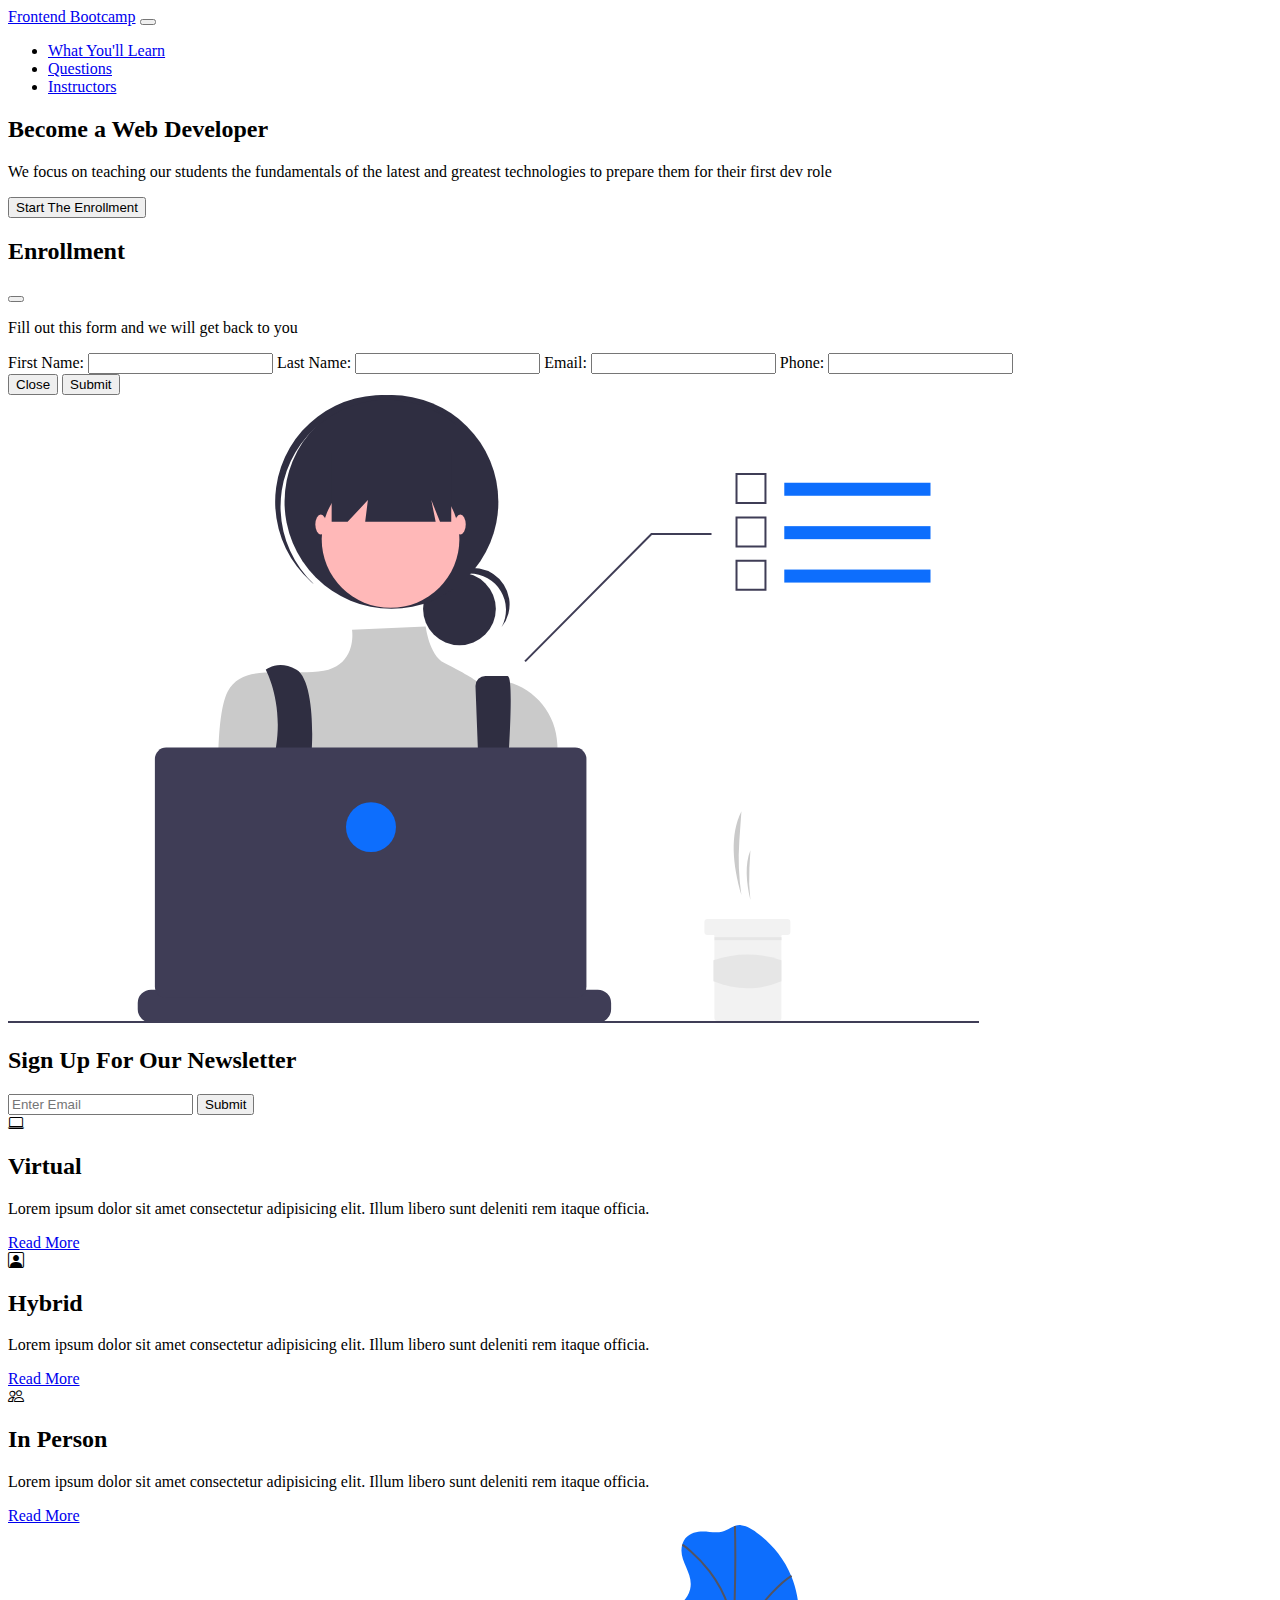
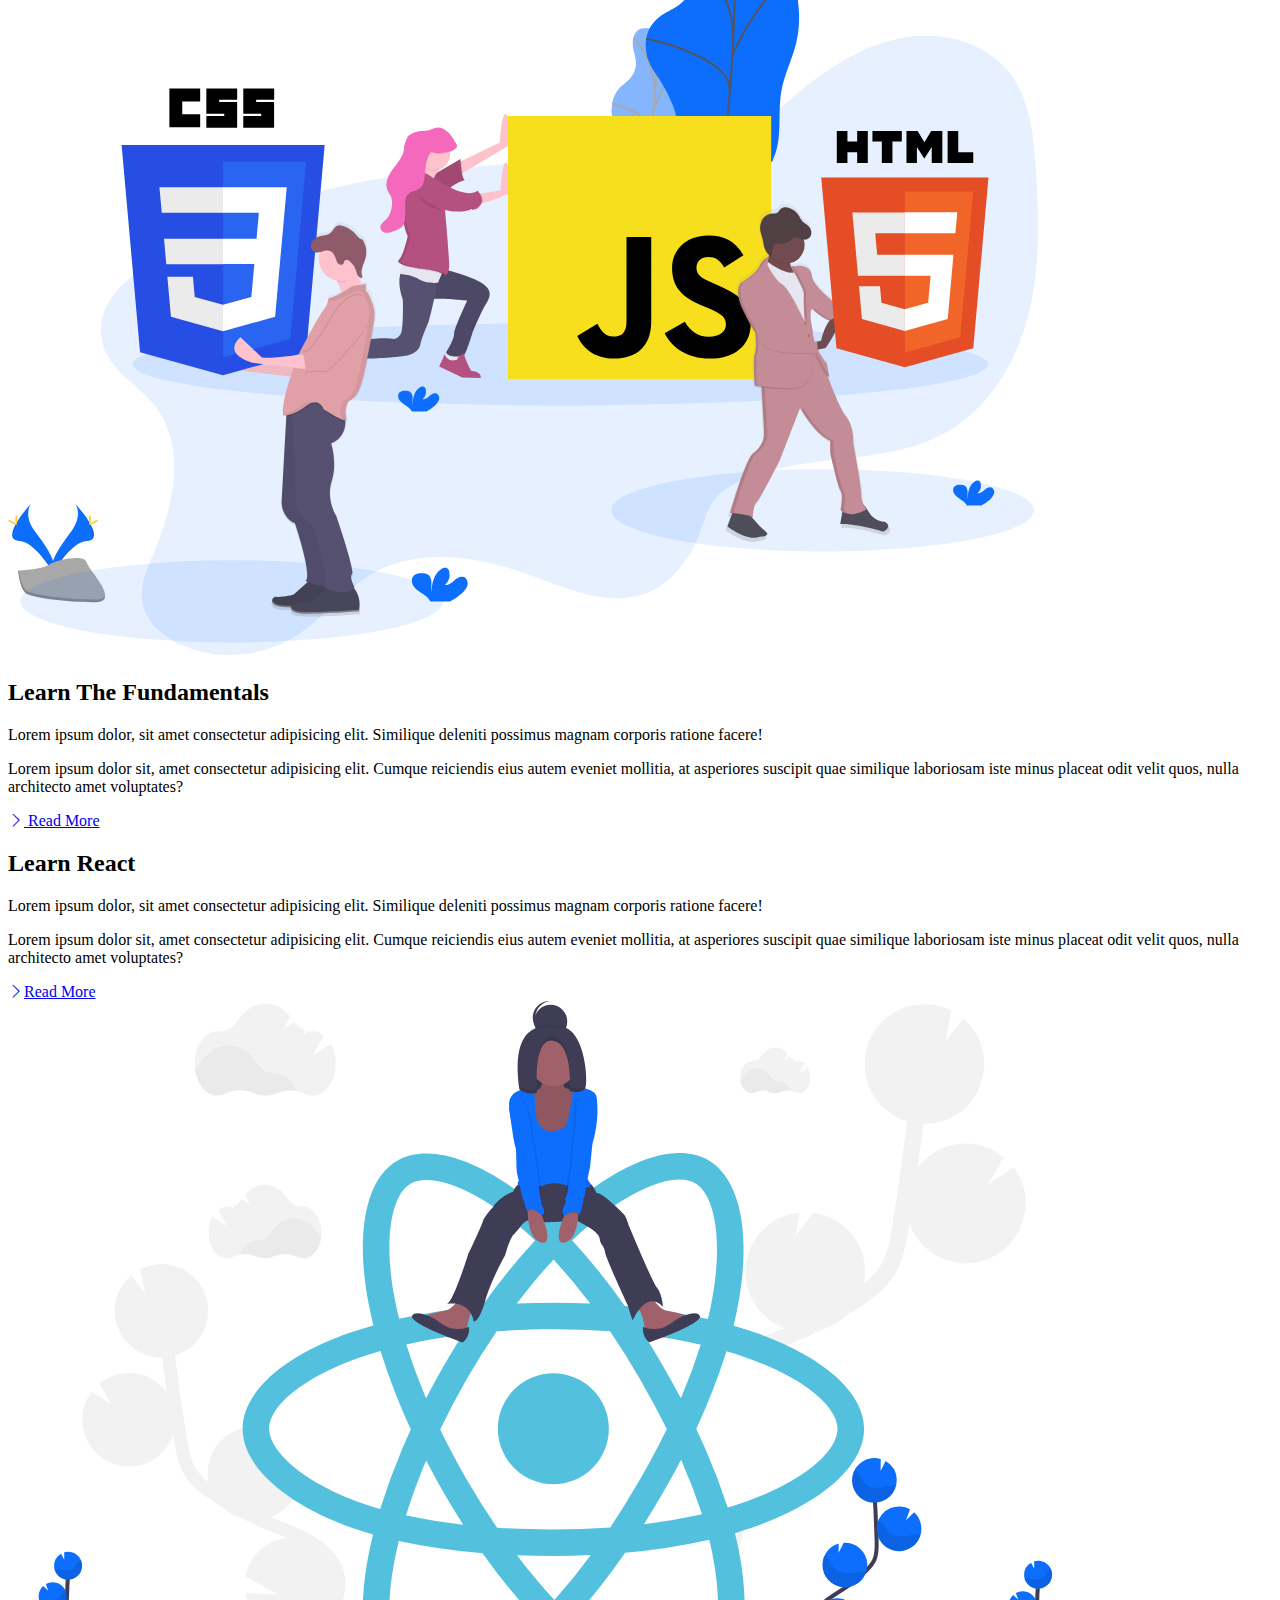
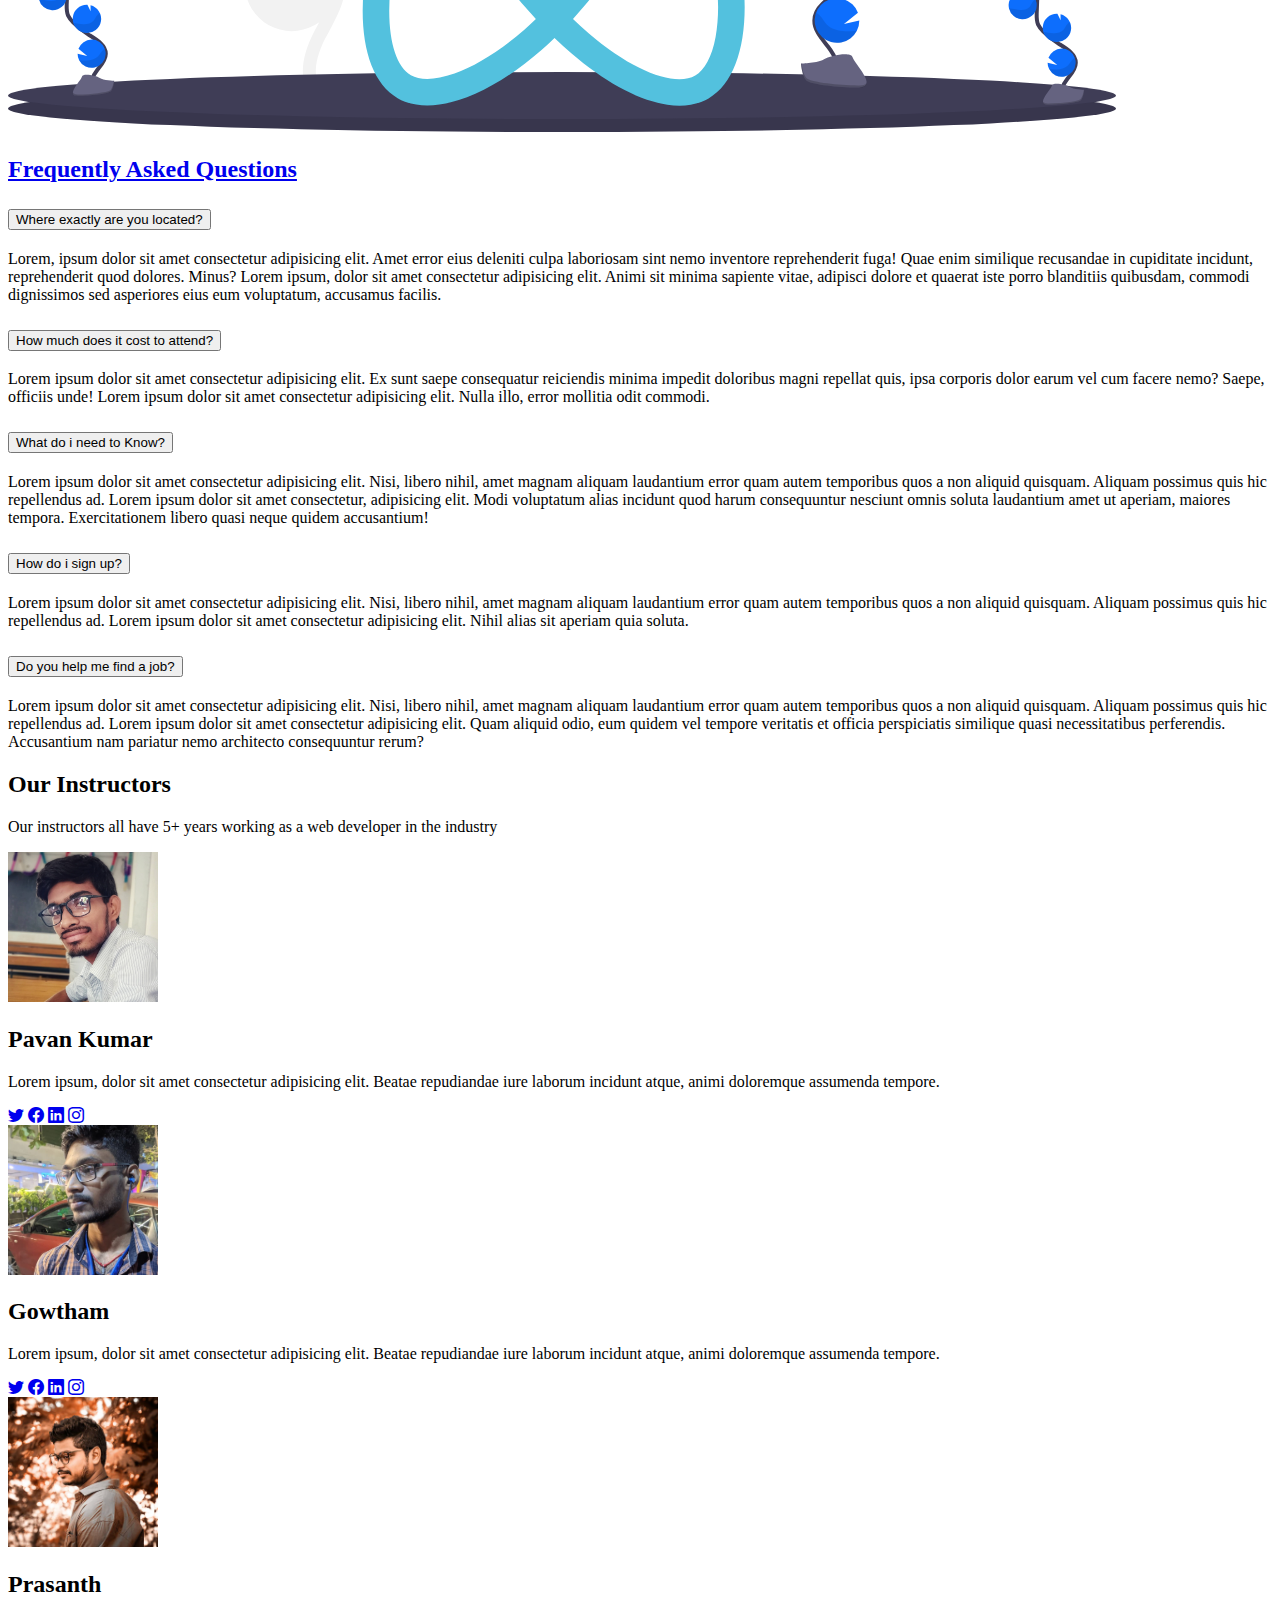
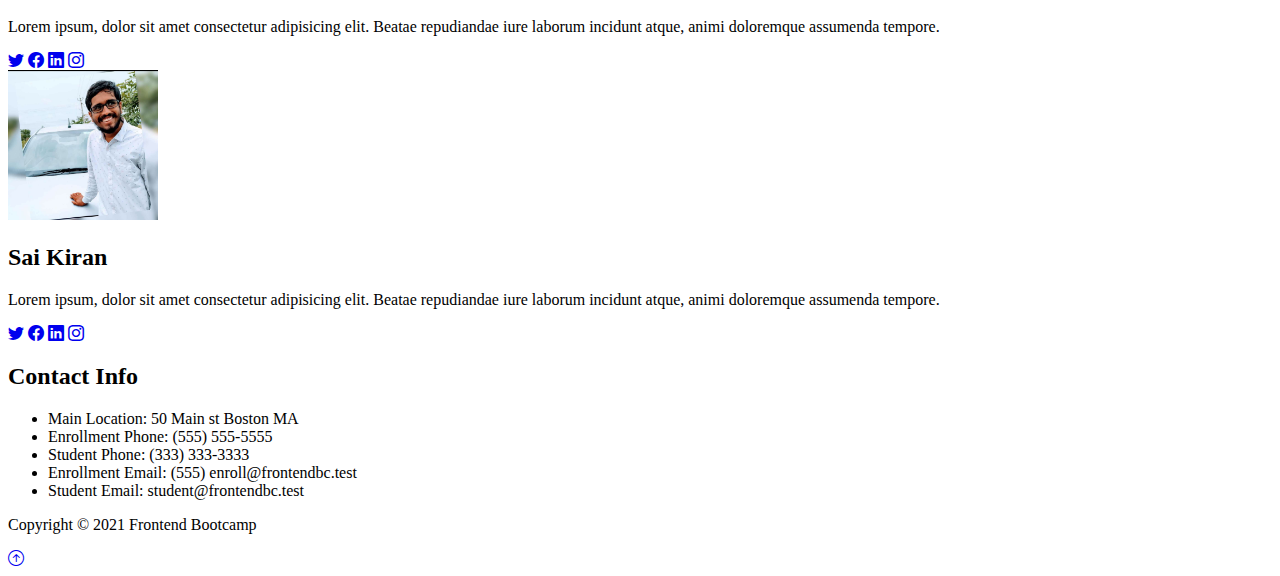
<file: index.html>
<!DOCTYPE html>
<html lang="zxx">
  <head>
    <meta charset="UTF-8" />
    <meta http-equiv="X-UA-Compatible" content="IE=edge" />
    <meta name="viewport" content="width=device-width, initial-scale=1.0" />
    <title>Frontend Bootcamp</title>
    <link
      href="https://cdn.jsdelivr.net/npm/bootstrap@5.1.3/dist/css/bootstrap.min.css"
      rel="stylesheet"
      integrity="sha384-1BmE4kWBq78iYhFldvKuhfTAU6auU8tT94WrHftjDbrCEXSU1oBoqyl2QvZ6jIW3"
      crossorigin="anonymous"
    />
    <link
      rel="stylesheet"
      href="https://cdn.jsdelivr.net/npm/bootstrap-icons@1.7.2/font/bootstrap-icons.css"
    />
    <link
      href="https://api.mapbox.com/mapbox-gl-js/v2.3.1/mapbox-gl.css"
      rel="stylesheet"
    />
    <link rel="stylesheet" href="./style.css" />
  </head>
  <body>
    <!-- header section -->
    <header class="sticky-top">
      <nav class="navbar navbar-expand-lg navbar-dark bg-dark">
        <div class="container">
          <a class="navbar-brand" href="#">Frontend Bootcamp</a>
          <button
            class="navbar-toggler"
            type="button"
            data-bs-toggle="collapse"
            data-bs-target="#navbarBootcamp"
          >
            <span class="navbar-toggler-icon"></span>
          </button>
          <div class="collapse navbar-collapse" id="navbarBootcamp">
            <ul class="navbar-nav ms-auto">
              <li class="nav-item">
                <a class="nav-link" href="#learn">What You'll Learn</a>
              </li>
              <li class="nav-item">
                <a class="nav-link" href="#questions">Questions</a>
              </li>
              <li class="nav-item">
                <a class="nav-link" href="#instructors">Instructors</a>
              </li>
            </ul>
          </div>
        </div>
      </nav>
    </header>
    <!-- main section -->
    <main>
      <section class="bg-dark text-light pt-5">
        <div class="container">
          <form action="./success.html" autocomplete="off">
            <div class="row row-cols-1 row-cols-lg-2 g-4 align-items-center">
              <div class="col text-center text-lg-start">
                <h2 class="h1">
                  Become a <span class="text-warning">Web Developer</span>
                </h2>
                <p class="lead my-4">
                  We focus on teaching our students the fundamentals of the
                  latest and greatest technologies to prepare them for their
                  first dev role
                </p>
                <button
                  class="btn btn-primary btn-lg"
                  type="button"
                  data-bs-toggle="modal"
                  data-bs-target="#enrollmentModel"
                >
                  Start The Enrollment
                </button>
                <div class="modal fade" id="enrollmentModel">
                  <div class="modal-dialog">
                    <div class="modal-content">
                      <div class="modal-header">
                        <h2 class="modal-title text-dark">Enrollment</h2>
                        <button
                          type="button"
                          class="btn-close"
                          data-bs-dismiss="modal"
                        ></button>
                      </div>
                      <div class="modal-body text-dark text-start">
                        <p class="text-dark lead">
                          Fill out this form and we will get back to you
                        </p>

                        <label for="firstName" class="from-label my-2"
                          >First Name:</label
                        >
                        <input
                          type="text"
                          class="form-control"
                          id="firstName"
                          required
                        />
                        <label for="lastName" class="from-label my-2"
                          >Last Name:</label
                        >
                        <input
                          type="text"
                          class="form-control"
                          id="lastName"
                          required
                        />
                        <label for="emailId" class="from-label my-2"
                          >Email:</label
                        >
                        <input
                          type="email"
                          class="form-control"
                          id="emailId"
                          required
                        />
                        <label for="phoneNumber" class="from-label my-2"
                          >Phone:</label
                        >
                        <input
                          type="tel"
                          class="form-control"
                          id="phoneNumber"
                          required
                        />
                      </div>
                      <div class="modal-footer">
                        <button
                          type="button"
                          class="btn btn-secondary"
                          data-bs-dismiss="modal"
                        >
                          Close
                        </button>
                        <button type="submit" class="btn btn-primary">
                          Submit
                        </button>
                      </div>
                    </div>
                  </div>
                </div>
              </div>
              <div class="col">
                <img
                  class="img-fluid"
                  src="./img/showcase.svg"
                  alt="webdev svg"
                />
              </div>
            </div>
          </form>
        </div>
      </section>
      <!-- input section -->
      <section class="bg-primary py-5">
        <div class="container">
          <div class="d-flex justify-content-between flex-column flex-md-row">
            <div>
              <h2 class="text-light text-center pb-md-0 pb-3">
                Sign Up For Our Newsletter
              </h2>
            </div>
            <div class="input-group">
              <input
                type="email"
                class="form-control"
                placeholder="Enter Email"
              />
              <button class="btn btn-dark btn-lg" type="submit">Submit</button>
            </div>
          </div>
        </div>
      </section>
      <!-- showcase section -->
      <section class="py-5">
        <div class="container">
          <div class="row row-cols-1 row-cols-md-3 g-4">
            <div class="col">
              <div
                class="py-3 px-md-0 px-3 card bg-dark text-light text-center"
              >
                <i class="bi bi-laptop h1"></i>
                <div class="card-body">
                  <h2 class="card-title">Virtual</h2>
                  <p class="card-text my-3">
                    Lorem ipsum dolor sit amet consectetur adipisicing elit.
                    Illum libero sunt deleniti rem itaque officia.
                  </p>
                  <a href="#" class="btn btn-primary" role="button"
                    >Read More</a
                  >
                </div>
              </div>
            </div>
            <div class="col">
              <div
                class="
                  py-3
                  px-md-0 px-3
                  card
                  bg-secondary
                  text-light text-center
                "
              >
                <i class="bi bi-person-square h1"></i>
                <div class="card-body">
                  <h2 class="card-title">Hybrid</h2>
                  <p class="card-text my-3">
                    Lorem ipsum dolor sit amet consectetur adipisicing elit.
                    Illum libero sunt deleniti rem itaque officia.
                  </p>
                  <a href="#" class="btn btn-dark" role="button">Read More</a>
                </div>
              </div>
            </div>
            <div class="col">
              <div
                class="py-3 px-md-0 px-3 card bg-dark text-light text-center"
              >
                <i class="bi bi-people h1"></i>
                <div class="card-body">
                  <h2 class="card-title">In Person</h2>
                  <p class="card-text my-3">
                    Lorem ipsum dolor sit amet consectetur adipisicing elit.
                    Illum libero sunt deleniti rem itaque officia.
                  </p>
                  <a href="#" class="btn btn-primary" role="button"
                    >Read More</a
                  >
                </div>
              </div>
            </div>
          </div>
        </div>
      </section>
      <!-- fundamental section -->
      <a id="learn" class="anchor"></a>
      <section class="py-5">
        <div class="container">
          <div class="row row-cols-1 row-cols-lg-2 align-items-center g-4">
            <div class="col">
              <img
                class="img-fluid d-block"
                src="./img/fundamentals.svg"
                alt="fundamentals svg"
              />
            </div>
            <div class="col">
              <h2>Learn The Fundamentals</h2>
              <p class="lead">
                Lorem ipsum dolor, sit amet consectetur adipisicing elit.
                Similique deleniti possimus magnam corporis ratione facere!
              </p>
              <p>
                Lorem ipsum dolor sit, amet consectetur adipisicing elit. Cumque
                reiciendis eius autem eveniet mollitia, at asperiores suscipit
                quae similique laboriosam iste minus placeat odit velit quos,
                nulla architecto amet voluptates?
              </p>
              <a class="btn btn-dark mt-3" href="#"
                ><i class="bi bi-chevron-right"></i> Read More</a
              >
            </div>
          </div>
        </div>
      </section>
      <!-- react section -->
      <section class="py-5 bg-dark">
        <div class="container">
          <div class="row row-cols-1 row-cols-lg-2 align-items-center g-4">
            <div class="col text-light">
              <h2>Learn React</h2>
              <p class="lead">
                Lorem ipsum dolor, sit amet consectetur adipisicing elit.
                Similique deleniti possimus magnam corporis ratione facere!
              </p>
              <p>
                Lorem ipsum dolor sit, amet consectetur adipisicing elit. Cumque
                reiciendis eius autem eveniet mollitia, at asperiores suscipit
                quae similique laboriosam iste minus placeat odit velit quos,
                nulla architecto amet voluptates?
              </p>
              <a class="btn btn-light mt-3" href="#"
                ><i class="bi bi-chevron-right"></i>Read More</a
              >
            </div>
            <div class="col">
              <img
                class="img-fluid mt-5"
                src="./img/react.svg"
                alt="react svg"
              />
            </div>
          </div>
        </div>
      </section>
      <!-- frequently asked questions -->
      <a id="questions" class="anchor"></a>
      <section class="py-5">
        <div class="container">
          <h2 class="text-center py-4">
            <a class="text-decoration-none" href="#"
              >Frequently Asked Questions</a
            >
          </h2>
          <div class="accordion accordion-flush" id="accordionFlushExample">
            <div class="accordion-item">
              <h2 class="accordion-header">
                <button
                  class="accordion-button"
                  type="button"
                  data-bs-toggle="collapse"
                  data-bs-target="#flush-collapseOne"
                >
                  Where exactly are you located?
                </button>
              </h2>
              <div
                id="flush-collapseOne"
                class="accordion-collapse show"
                data-bs-parent="#accordionFlushExample"
              >
                <div class="accordion-body">
                  Lorem, ipsum dolor sit amet consectetur adipisicing elit. Amet
                  error eius deleniti culpa laboriosam sint nemo inventore
                  reprehenderit fuga! Quae enim similique recusandae in
                  cupiditate incidunt, reprehenderit quod dolores. Minus? Lorem
                  ipsum, dolor sit amet consectetur adipisicing elit. Animi sit
                  minima sapiente vitae, adipisci dolore et quaerat iste porro
                  blanditiis quibusdam, commodi dignissimos sed asperiores eius
                  eum voluptatum, accusamus facilis.
                </div>
              </div>
            </div>
            <div class="accordion-item">
              <h2 class="accordion-header">
                <button
                  class="accordion-button collapsed"
                  type="button"
                  data-bs-toggle="collapse"
                  data-bs-target="#flush-collapseTwo"
                >
                  How much does it cost to attend?
                </button>
              </h2>
              <div
                id="flush-collapseTwo"
                class="accordion-collapse collapse"
                data-bs-parent="#accordionFlushExample"
              >
                <div class="accordion-body">
                  Lorem ipsum dolor sit amet consectetur adipisicing elit. Ex
                  sunt saepe consequatur reiciendis minima impedit doloribus
                  magni repellat quis, ipsa corporis dolor earum vel cum facere
                  nemo? Saepe, officiis unde! Lorem ipsum dolor sit amet
                  consectetur adipisicing elit. Nulla illo, error mollitia odit
                  commodi.
                </div>
              </div>
              <div class="accordion-item">
                <h2 class="accordion-header">
                  <button
                    class="accordion-button collapsed"
                    type="button"
                    data-bs-toggle="collapse"
                    data-bs-target="#flush-collapseThree"
                  >
                    What do i need to Know?
                  </button>
                </h2>
                <div
                  id="flush-collapseThree"
                  class="accordion-collapse collapse"
                  data-bs-parent="#accordionFlushExample"
                >
                  <div class="accordion-body">
                    Lorem ipsum dolor sit amet consectetur adipisicing elit.
                    Nisi, libero nihil, amet magnam aliquam laudantium error
                    quam autem temporibus quos a non aliquid quisquam. Aliquam
                    possimus quis hic repellendus ad. Lorem ipsum dolor sit amet
                    consectetur, adipisicing elit. Modi voluptatum alias
                    incidunt quod harum consequuntur nesciunt omnis soluta
                    laudantium amet ut aperiam, maiores tempora. Exercitationem
                    libero quasi neque quidem accusantium!
                  </div>
                </div>
              </div>
              <div class="accordion-item">
                <h2 class="accordion-header">
                  <button
                    class="accordion-button collapsed"
                    type="button"
                    data-bs-toggle="collapse"
                    data-bs-target="#flush-collapseFour"
                  >
                    How do i sign up?
                  </button>
                </h2>
                <div
                  id="flush-collapseFour"
                  class="accordion-collapse collapse"
                  data-bs-parent="#accordionFlushExample"
                >
                  <div class="accordion-body">
                    Lorem ipsum dolor sit amet consectetur adipisicing elit.
                    Nisi, libero nihil, amet magnam aliquam laudantium error
                    quam autem temporibus quos a non aliquid quisquam. Aliquam
                    possimus quis hic repellendus ad. Lorem ipsum dolor sit amet
                    consectetur adipisicing elit. Nihil alias sit aperiam quia
                    soluta.
                  </div>
                </div>
              </div>
              <div class="accordion-item">
                <h2 class="accordion-header">
                  <button
                    class="accordion-button collapsed"
                    type="button"
                    data-bs-toggle="collapse"
                    data-bs-target="#flush-collapseFive"
                  >
                    Do you help me find a job?
                  </button>
                </h2>
                <div
                  id="flush-collapseFive"
                  class="accordion-collapse collapse"
                  data-bs-parent="#accordionFlushExample"
                >
                  <div class="accordion-body">
                    Lorem ipsum dolor sit amet consectetur adipisicing elit.
                    Nisi, libero nihil, amet magnam aliquam laudantium error
                    quam autem temporibus quos a non aliquid quisquam. Aliquam
                    possimus quis hic repellendus ad. Lorem ipsum dolor sit amet
                    consectetur adipisicing elit. Quam aliquid odio, eum quidem
                    vel tempore veritatis et officia perspiciatis similique
                    quasi necessitatibus perferendis. Accusantium nam pariatur
                    nemo architecto consequuntur rerum?
                  </div>
                </div>
              </div>
            </div>
          </div>
        </div>
      </section>
      <!-- instructors section -->
      <a id="instructors" class="anchor"></a>
      <section class="py-5 bg-primary">
        <div class="container">
          <div class="text-center text-light mb-5">
            <h2>Our Instructors</h2>
            <p class="lead">
              Our instructors all have 5+ years working as a web developer in
              the industry
            </p>
          </div>
          <div
            class="
              row
              text-center
              row-cols-1 row-cols-md-2 row-cols-lg-2 row-cols-xl-4
              g-4
            "
          >
            <div class="col">
              <div class="card p-3">
                <img
                  src="img/pavan.jpg"
                  class="card-img-top mx-auto rounded-circle"
                  alt="instructor image"
                />
                <div class="card-body">
                  <h2 class="card-title">Pavan Kumar</h2>
                  <p class="card-text py-3">
                    Lorem ipsum, dolor sit amet consectetur adipisicing elit.
                    Beatae repudiandae iure laborum incidunt atque, animi
                    doloremque assumenda tempore.
                  </p>
                  <a href="#"><i class="bi bi-twitter text-dark h5 p-1"></i></a>
                  <a href="#"
                    ><i class="bi bi-facebook text-dark h5 p-1"></i
                  ></a>
                  <a href="#"
                    ><i class="bi bi-linkedin text-dark h5 p-1"></i
                  ></a>
                  <a href="#"
                    ><i class="bi bi-instagram text-dark h5 p-1"></i
                  ></a>
                </div>
              </div>
            </div>
            <div class="col">
              <div class="card p-3">
                <img
                  src="img/gowtham.jpg"
                  class="card-img-top mx-auto rounded-circle"
                  alt="instructor image"
                />
                <div class="card-body">
                  <h2 class="card-title">Gowtham</h2>
                  <p class="card-text py-3">
                    Lorem ipsum, dolor sit amet consectetur adipisicing elit.
                    Beatae repudiandae iure laborum incidunt atque, animi
                    doloremque assumenda tempore.
                  </p>
                  <a href="#"><i class="bi bi-twitter text-dark h5 p-1"></i></a>
                  <a href="#"
                    ><i class="bi bi-facebook text-dark h5 p-1"></i
                  ></a>
                  <a href="#"
                    ><i class="bi bi-linkedin text-dark h5 p-1"></i
                  ></a>
                  <a href="#"
                    ><i class="bi bi-instagram text-dark h5 p-1"></i
                  ></a>
                </div>
              </div>
            </div>
            <div class="col">
              <div class="card p-3">
                <img
                  src="img/prasanth.JPG"
                  class="card-img-top mx-auto rounded-circle"
                  alt="instructor image"
                />
                <div class="card-body">
                  <h2 class="card-title">Prasanth</h2>
                  <p class="card-text py-3">
                    Lorem ipsum, dolor sit amet consectetur adipisicing elit.
                    Beatae repudiandae iure laborum incidunt atque, animi
                    doloremque assumenda tempore.
                  </p>
                  <a href="#"><i class="bi bi-twitter text-dark h5 p-1"></i></a>
                  <a href="#"
                    ><i class="bi bi-facebook text-dark h5 p-1"></i
                  ></a>
                  <a href="#"
                    ><i class="bi bi-linkedin text-dark h5 p-1"></i
                  ></a>
                  <a href="#"
                    ><i class="bi bi-instagram text-dark h5 p-1"></i
                  ></a>
                </div>
              </div>
            </div>
            <div class="col">
              <div class="card p-3">
                <img
                  src="img/kiran.jpg"
                  class="card-img-top mx-auto rounded-circle"
                  alt="instructor image"
                />
                <div class="card-body">
                  <h2 class="card-title">Sai Kiran</h2>
                  <p class="card-text py-3">
                    Lorem ipsum, dolor sit amet consectetur adipisicing elit.
                    Beatae repudiandae iure laborum incidunt atque, animi
                    doloremque assumenda tempore.
                  </p>
                  <a href="#"><i class="bi bi-twitter text-dark h5 p-1"></i></a>
                  <a href="#"
                    ><i class="bi bi-facebook text-dark h5 p-1"></i
                  ></a>
                  <a href="#"
                    ><i class="bi bi-linkedin text-dark h5 p-1"></i
                  ></a>
                  <a href="#"
                    ><i class="bi bi-instagram text-dark h5 p-1"></i
                  ></a>
                </div>
              </div>
            </div>
          </div>
        </div>
      </section>
      <!-- contact info -->
      <section class="py-5">
        <div class="container">
          <div class="row row-cols-1 row-cols-lg-2 g-4">
            <div class="col">
              <h2 class="pb-3 text-center">Contact Info</h2>
              <ul class="list-group list-group-flush lead">
                <li class="list-group-item">
                  <span class="fw-bold">Main Location: </span>50 Main st Boston
                  MA
                </li>
                <li class="list-group-item">
                  <span class="fw-bold">Enrollment Phone: </span>(555) 555-5555
                </li>
                <li class="list-group-item">
                  <span class="fw-bold">Student Phone: </span> (333) 333-3333
                </li>
                <li class="list-group-item">
                  <span class="fw-bold">Enrollment Email: </span> (555)
                  enroll@frontendbc.test
                </li>
                <li class="list-group-item">
                  <span class="fw-bold">Student Email: </span
                  >student@frontendbc.test
                </li>
              </ul>
            </div>
            <div class="col">
              <div id="map"></div>
            </div>
          </div>
        </div>
      </section>
    </main>
    <!-- footer -->
    <footer class="py-5 bg-dark">
      <div class="container position-relative">
        <p class="text-light text-center lead">
          Copyright &copy; 2021 Frontend Bootcamp
        </p>
        <a href="#"
          ><i
            class="
              bi bi-arrow-up-circle
              h1
              position-fixed
              bottom-0
              end-0
              translate-middle-x
              text-warning
            "
          ></i
        ></a>
      </div>
    </footer>

    <script
      src="https://cdn.jsdelivr.net/npm/bootstrap@5.1.3/dist/js/bootstrap.bundle.min.js"
      integrity="sha384-ka7Sk0Gln4gmtz2MlQnikT1wXgYsOg+OMhuP+IlRH9sENBO0LRn5q+8nbTov4+1p"
      crossorigin="anonymous"
    ></script>
    <script src="https://api.mapbox.com/mapbox-gl-js/v2.3.1/mapbox-gl.js"></script>
    <script src="./main.js"></script>
  </body>
</html>
</file>
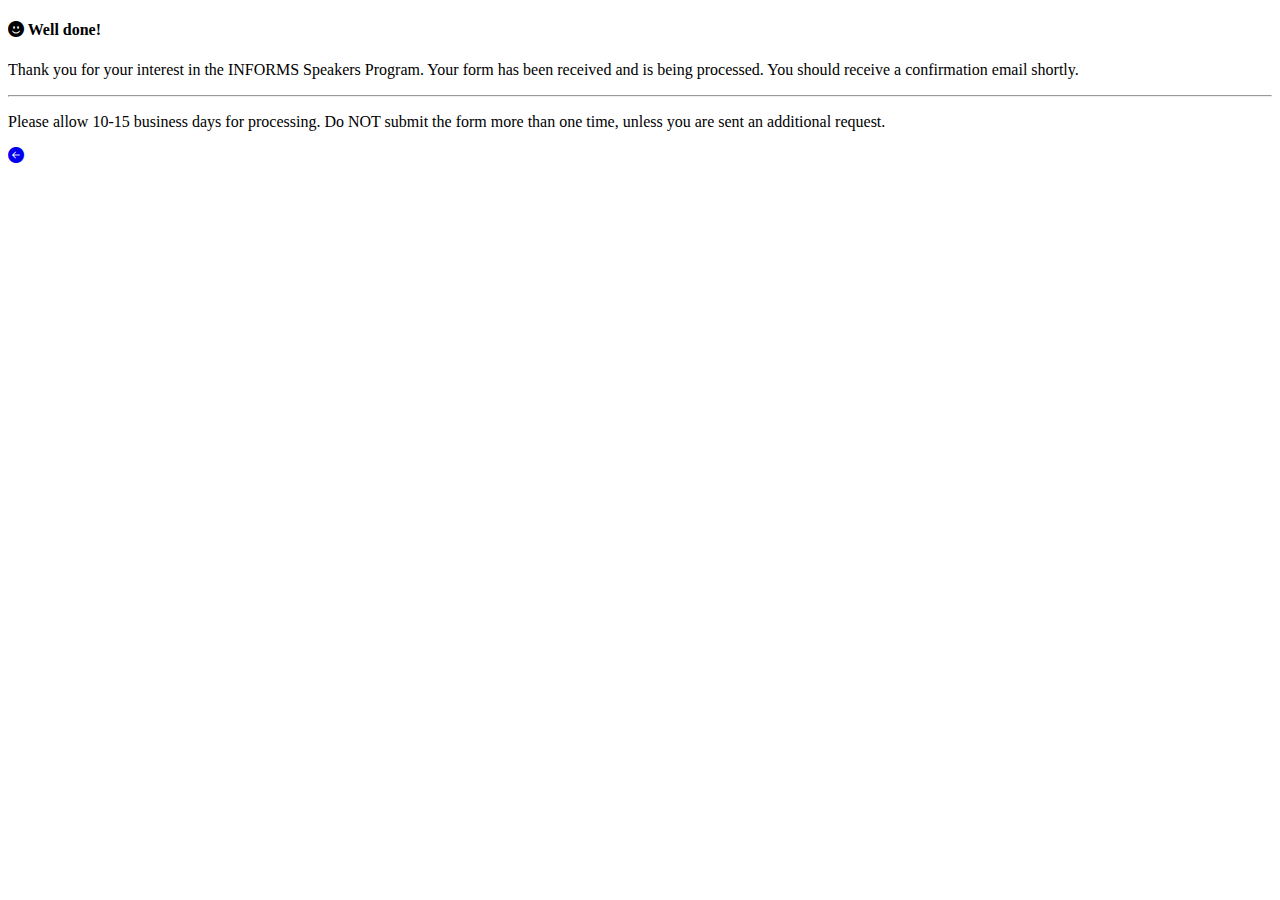
<file: success.html>
<!DOCTYPE html>
<html lang="en">
  <head>
    <meta charset="UTF-8" />
    <meta http-equiv="X-UA-Compatible" content="IE=edge" />
    <meta name="viewport" content="width=device-width, initial-scale=1.0" />
    <link
      href="https://cdn.jsdelivr.net/npm/bootstrap@5.1.3/dist/css/bootstrap.min.css"
      rel="stylesheet"
      integrity="sha384-1BmE4kWBq78iYhFldvKuhfTAU6auU8tT94WrHftjDbrCEXSU1oBoqyl2QvZ6jIW3"
      crossorigin="anonymous"
    />
    <link
      rel="stylesheet"
      href="https://cdn.jsdelivr.net/npm/bootstrap-icons@1.7.2/font/bootstrap-icons.css"
    />
    <title>Success</title>
  </head>
  <body>
    <main class="p-3">
      <div class="container">
        <div class="alert alert-success" role="alert">
          <h4 class="alert-heading">
            <i class="bi bi-emoji-smile-fill"></i> Well done!
          </h4>
          <p>
            Thank you for your interest in the INFORMS Speakers Program. Your
            form has been received and is being processed. You should receive a
            confirmation email shortly.
          </p>
          <hr />
          <p>
            Please allow 10-15 business days for processing. Do NOT submit the
            form more than one time, unless you are sent an additional request.
          </p>
          <a class="text-success" href="./index.html" role="button"
            ><i class="bi bi-arrow-left-circle-fill h1"></i>
          </a>
        </div>
      </div>
    </main>
  </body>
</html>
</file>
<file: style.css>
.card img {
  width: 150px;
  height: 150px;
  -o-object-fit: cover;
  object-fit: cover;
}

a.anchor {
  display: block;
  position: relative;
  top: -40px;
  visibility: hidden;
}

#map {
  width: 100%;
  height: 100%;
  border-radius: 5px;
}

@media all and (min-width: 768px) {
  .input-group {
    width: 40%;
  }
}

@media all and (max-width: 992px) {
  #map {
    height: 300px;
  }
}
</file>
